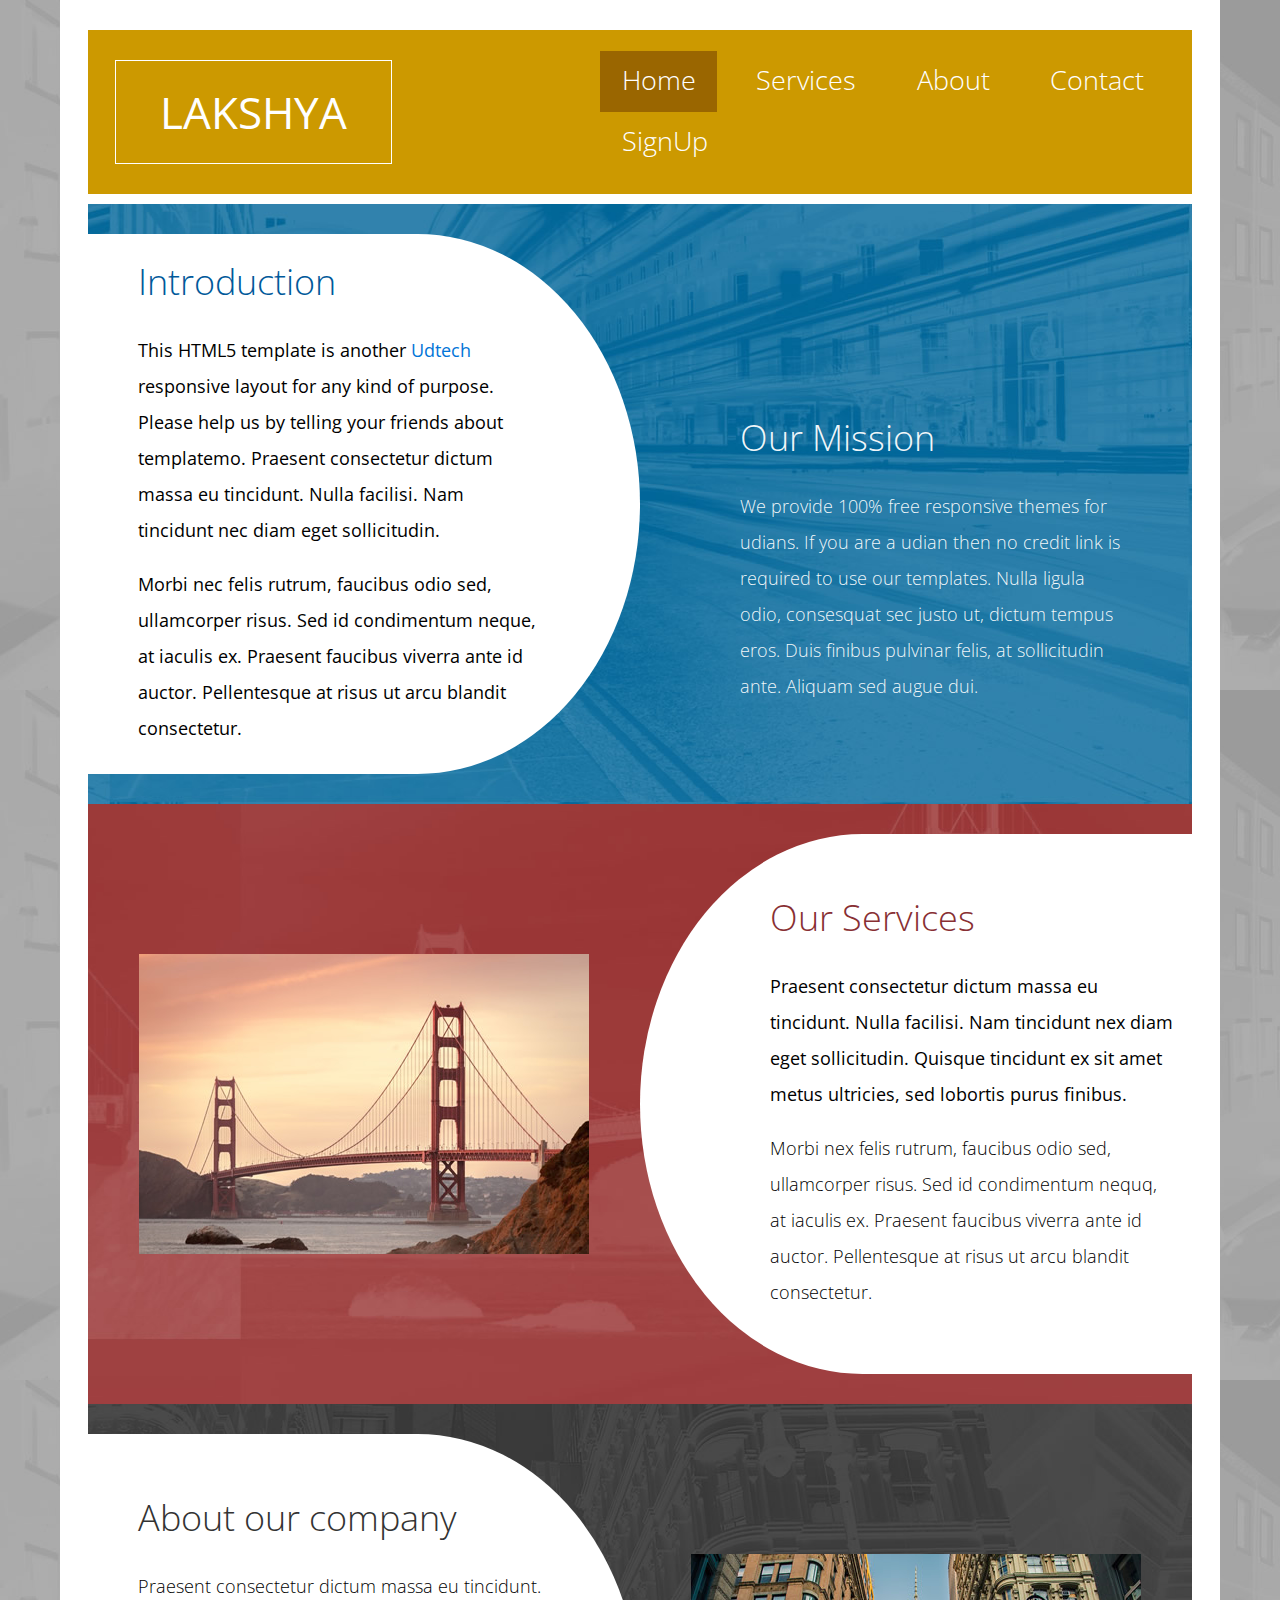
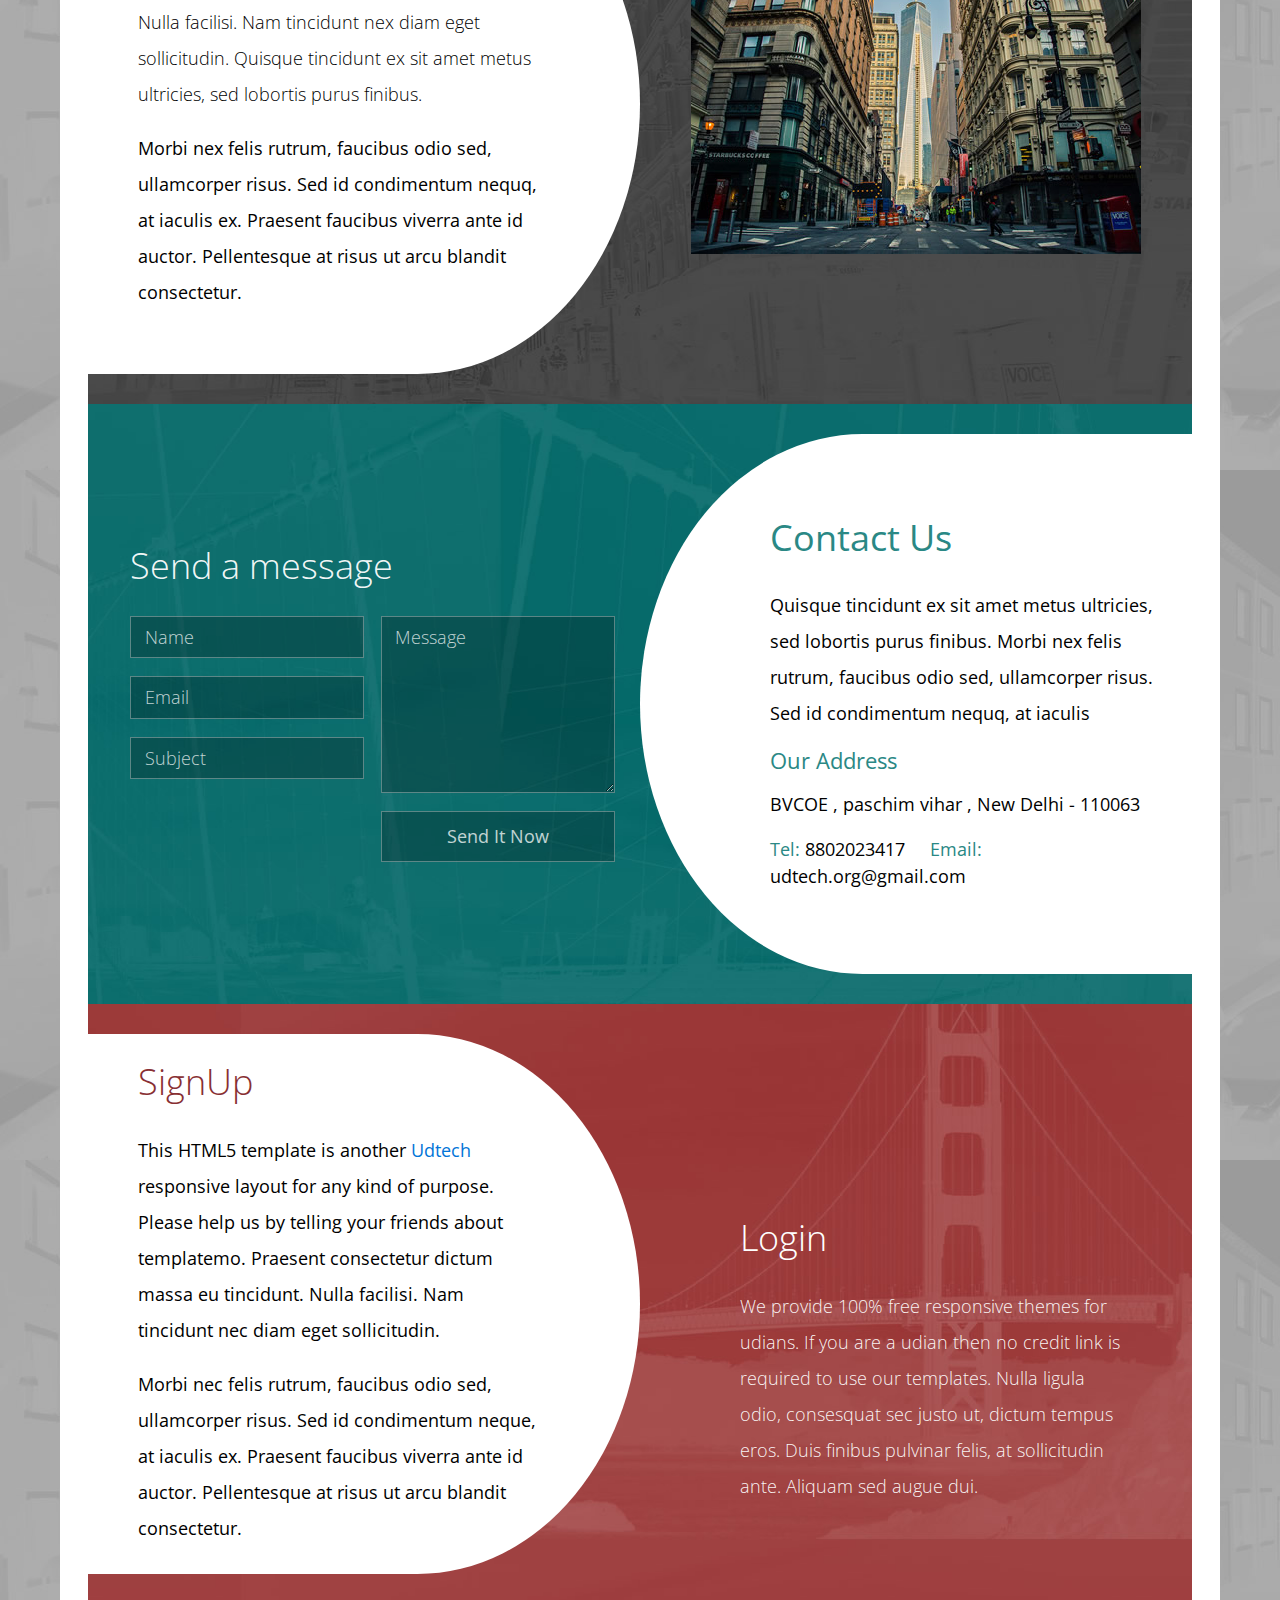
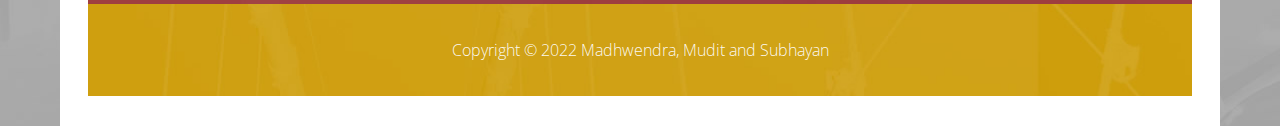
<file: index.html>
<!DOCTYPE html>
<html lang="en">

<head>
    <meta charset="utf-8">
    <meta http-equiv="X-UA-Compatible" content="IE=edge">
    <meta name="viewport" content="width=device-width, initial-scale=1">

    <title>Lakshya Forum</title>

    <link rel="stylesheet" href="http://fonts.googleapis.com/css?family=Open+Sans:300,400">
    <!-- Google web font "Open Sans" -->
    <link rel="stylesheet" href="bootstrap.min.css">
    <!-- Bootstrap style -->
    <link rel="stylesheet" href="templatemo-style.css">
    <!-- Templatemo style -->


</head>

<body>
    <div class="container tm-container">

        <div class="row navbar-row">
            <div class="col-xs-12 col-sm-12 col-md-12 col-lg-12 col-xl-12 navbar-container">

                <a href="javascript:void(0)" class="navbar-brand" id="go-to-top">Lakshya</a>

                <nav class="navbar navbar-full">

                    <div class="collapse navbar-toggleable-md" id="tmNavbar">

                        <ul class="nav navbar-nav">
                            <li class="nav-item">
                                <a class="nav-link" href="#tm-section-1">Home</a>
                            </li>
                            <li class="nav-item">
                                <a class="nav-link" href="#tm-section-2">Services</a>
                            </li>
                            <li class="nav-item">
                                <a class="nav-link" href="#tm-section-3">About</a>
                            </li>
                            <li class="nav-item">
                                <a class="nav-link" href="#tm-section-4">Contact</a>
                            </li>
                        </ul>
                        <ul class="nav navbar-nav">
                            <li class="nav-item">
                                <a class="nav-link" href="#tm-section-5">SignUp</a>
                            </li>
                        </ul>

                    </div>

                </nav>

                <button class="navbar-toggler hidden-lg-up" type="button" data-toggle="collapse" data-target="#tmNavbar">
                        &#9776;
                    </button>

            </div>
        </div>


        <div class="tm-page-content">

            <!-- #home -->
            <section id="tm-section-1" class="row tm-section">

                <div class="tm-white-curve-left col-xs-12 col-sm-12 col-md-12 col-lg-7 col-xl-6">
                    <div class="tm-white-curve-left-rec"></div>
                    <div class="tm-white-curve-left-circle"></div>
                    <div class="tm-white-curve-text">
                        <h2 class="tm-section-header blue-text">Introduction</h2>
                        <p>
                            This HTML5 template is another <a rel="nofollow" href="https://github.com/uditkumar489/Handcrafted-Website-Templates/tree/master/Strip%20home" target="_parent">Udtech</a> responsive layout for any kind of purpose. Please help
                            us by telling your friends about templatemo. Praesent consectetur dictum massa eu tincidunt. Nulla facilisi. Nam tincidunt nec diam eget sollicitudin.
                        </p>
                        <p>
                            Morbi nec felis rutrum, faucibus odio sed, ullamcorper risus. Sed id condimentum neque, at iaculis ex. Praesent faucibus viverra ante id auctor. Pellentesque at risus ut arcu blandit consectetur.
                        </p>
                    </div>
                </div>

                <div class="tm-home-right col-xs-12 col-sm-12 col-md-12 col-lg-5 col-xl-6">
                    <h2 class="tm-section-header">Our Mission</h2>
                    <p class="thin-font">We provide 100% free responsive themes for udians. If you are a udian then no credit link is required to use our templates. Nulla ligula odio, consesquat sec justo ut, dictum tempus eros. Duis finibus pulvinar felis, at sollicitudin
                        ante. Aliquam sed augue dui.</p>
                </div>

            </section>
            <!-- #home -->

            <!-- #services -->
            <section id="tm-section-2" class="row tm-section">
                <div class="tm-flex-center col-xs-12 col-sm-6 col-md-6 col-lg-5 col-xl-6">
                    <img src="img/strip-01.jpg" alt="Image" class="img-fluid tm-img">
                </div>

                <div class="tm-white-curve-right col-xs-12 col-sm-6 col-md-6 col-lg-7 col-xl-6">

                    <div class="tm-white-curve-right-circle"></div>
                    <div class="tm-white-curve-right-rec"></div>

                    <div class="tm-white-curve-text">
                        <h2 class="tm-section-header red-text">Our Services</h2>
                        <p>Praesent consectetur dictum massa eu tincidunt. Nulla facilisi. Nam tincidunt nex diam eget sollicitudin. Quisque tincidunt ex sit amet metus ultricies, sed lobortis purus finibus.</p>
                        <p class="thin-font">Morbi nex felis rutrum, faucibus odio sed, ullamcorper risus. Sed id condimentum nequq, at iaculis ex. Praesent faucibus viverra ante id auctor. Pellentesque at risus ut arcu blandit consectetur.</p>
                    </div>

                </div>
            </section>
            <!-- #services -->

            <!-- #about -->
            <section id="tm-section-3" class="row tm-section">
                <div class="tm-white-curve-left col-xs-12 col-sm-6 col-md-6 col-lg-7 col-xl-6">
                    <div class="tm-white-curve-left-rec">

                    </div>
                    <div class="tm-white-curve-left-circle">

                    </div>
                    <div class="tm-white-curve-text">
                        <h2 class="tm-section-header gray-text">About our company</h2>
                        <p class="thin-font">Praesent consectetur dictum massa eu tincidunt. Nulla facilisi. Nam tincidunt nex diam eget sollicitudin. Quisque tincidunt ex sit amet metus ultricies, sed lobortis purus finibus.</p>
                        <p>Morbi nex felis rutrum, faucibus odio sed, ullamcorper risus. Sed id condimentum nequq, at iaculis ex. Praesent faucibus viverra ante id auctor. Pellentesque at risus ut arcu blandit consectetur.</p>
                    </div>

                </div>
                <div class="tm-flex-center col-xs-12 col-sm-6 col-md-6 col-lg-5 col-xl-6">
                    <img src="img/strip-02.jpg" alt="Image" class="img-fluid tm-img">
                </div>
            </section>
            <!-- #about -->

            <!-- #contact -->
            <section id="tm-section-4" class="row tm-section">
                <div class="col-xs-12 col-sm-6 col-md-6 col-lg-5 col-xl-6 tm-contact-left">
                    <h2 class="tm-section-header thin-font col-xs-12 col-sm-12 col-md-12 col-lg-12 col-xl-12">Send a message</h2>
                    <form action="index.html" method="post" class="contact-form">

                        <div class="col-xs-12 col-sm-6 col-md-6 col-lg-12 col-xl-6 tm-contact-form-left">
                            <div class="form-group">
                                <input type="text" id="contact_name" name="contact_name" class="form-control" placeholder="Name" required/>
                            </div>
                            <div class="form-group">
                                <input type="email" id="contact_email" name="contact_email" class="form-control" placeholder="Email" required/>
                            </div>
                            <div class="form-group">
                                <input type="text" id="contact_subject" name="contact_subject" class="form-control" placeholder="Subject" required/>
                            </div>
                        </div>
                        <div class="col-xs-12 col-sm-6 col-md-6 col-lg-12 col-xl-6 tm-contact-form-right">
                            <div class="form-group">
                                <textarea id="contact_message" name="contact_message" class="form-control" rows="6" placeholder="Message" required></textarea>
                            </div>

                            <button type="submit" class="btn submit-btn">Send It Now</button>
                        </div>

                    </form>
                </div>

                <div class="tm-white-curve-right col-xs-12 col-sm-6 col-md-6 col-lg-7 col-xl-6">

                    <div class="tm-white-curve-right-circle"></div>
                    <div class="tm-white-curve-right-rec"></div>

                    <div class="tm-white-curve-text">

                        <h2 class="tm-section-header green-text">Contact Us</h2>
                        <p>Quisque tincidunt ex sit amet metus ultricies, sed lobortis purus finibus. Morbi nex felis rutrum, faucibus odio sed, ullamcorper risus. Sed id condimentum nequq, at iaculis</p>

                        <h3 class="tm-section-subheader green-text">Our Address</h3>
                        <address>
                                BVCOE , paschim vihar , New Delhi - 110063
                            </address>

                        <div class="contact-info-links-container">
                            <span class="green-text contact-info">
                                	Tel: <a href="tel:0100200340" class="contact-info-link">8802023417</a></span>
                            <span class="green-text contact-info">
                                	Email: <a href="mailto:info@company.com" class="contact-info-link">udtech.org@gmail.com</a></span>
                        </div>

                    </div>

                </div>

            </section>
            <!-- #contact -->
            <section id="tm-section-5" class="row tm-section">

                <div class="tm-white-curve-left col-xs-12 col-sm-12 col-md-12 col-lg-7 col-xl-6">
                    <div class="tm-white-curve-left-rec"></div>
                    <div class="tm-white-curve-left-circle"></div>
                    <div class="tm-white-curve-text">
                        <h2 class="tm-section-header blue-text"><a class="sign-up" href="signup/signup.html">SignUp</a></h2>
                        <p>
                            This HTML5 template is another <a rel="nofollow" href="https://github.com/uditkumar489/Handcrafted-Website-Templates/tree/master/Strip%20home" target="_parent">Udtech</a> responsive layout for any kind of purpose. Please help
                            us by telling your friends about templatemo. Praesent consectetur dictum massa eu tincidunt. Nulla facilisi. Nam tincidunt nec diam eget sollicitudin.
                        </p>
                        <p>
                            Morbi nec felis rutrum, faucibus odio sed, ullamcorper risus. Sed id condimentum neque, at iaculis ex. Praesent faucibus viverra ante id auctor. Pellentesque at risus ut arcu blandit consectetur.
                        </p>
                    </div>
                </div>

                <div class="tm-home-right col-xs-12 col-sm-12 col-md-12 col-lg-5 col-xl-6">
                    <h2 class="tm-section-header"><a class="log-up" href="signup/signup.html">Login</a></h2>
                    <p class="thin-font">We provide 100% free responsive themes for udians. If you are a udian then no credit link is required to use our templates. Nulla ligula odio, consesquat sec justo ut, dictum tempus eros. Duis finibus pulvinar felis, at sollicitudin
                        ante. Aliquam sed augue dui.</p>
                </div>

            </section>
            <!-- footer -->
            <footer class="row tm-footer">

                <div class="col-xs-12 col-sm-12 col-md-12 col-lg-12 col-xl-12">

                    <p class="text-xs-center tm-footer-text">Copyright &copy; 2022 Madhwendra, Mudit and Subhayan</p>

                </div>

            </footer>

        </div>

    </div>
    <!-- .container -->

    <!-- load JS files -->

    <script src="js/jquery-1.11.3.min.js"></script>

    <script src="https://www.atlasestateagents.co.uk/javascript/tether.min.js"></script>
    <!-- Tether for Bootstrap, http://stackoverflow.com/questions/34567939/how-to-fix-the-error-error-bootstrap-tooltips-require-tether-http-github-h -->
    <script src="js/bootstrap.min.js"></script>
    <!-- Bootstrap (http://v4-alpha.getbootstrap.com/) -->
    <script src="js/jquery.singlePageNav.min.js"></script>
    <!-- Single Page Nav (https://github.com/ChrisWojcik/single-page-nav) -->

    <!-- Templatemo scripts -->
    <script>
        var bigNavbarHeight = 90;
        var smallNavbarHeight = 68;
        var navbarHeight = bigNavbarHeight;

        $(document).ready(function() {

            var topOffset = 180;

            $(window).scroll(function() {

                if ($(this).scrollTop() > topOffset) {
                    $(".navbar-container").addClass("sticky");
                } else {
                    $(".navbar-container").removeClass("sticky");
                }

            });

            /* Single page nav
            -----------------------------------------*/

            if ($(window).width() < 992) {
                navbarHeight = smallNavbarHeight;
            }

            $('#tmNavbar').singlePageNav({
                'currentClass': "active",
                offset: navbarHeight
            });


            /* Collapse menu after click 
               http://stackoverflow.com/questions/14203279/bootstrap-close-responsive-menu-on-click
            ----------------------------------------------------------------------------------------*/

            $('#tmNavbar').on("click", "a", null, function() {
                $('#tmNavbar').collapse('hide');
            });

            // Handle nav offset upon window resize
            $(window).resize(function() {
                if ($(window).width() < 992) {
                    navbarHeight = smallNavbarHeight;
                } else {
                    navbarHeight = bigNavbarHeight;
                }

                $('#tmNavbar').singlePageNav({
                    'currentClass': "active",
                    offset: navbarHeight
                });
            });


            /*  Scroll to top
                http://stackoverflow.com/questions/5580350/jquery-cross-browser-scroll-to-top-with-animation
            --------------------------------------------------------------------------------------------------*/
            $('#go-to-top').each(function() {
                $(this).click(function() {
                    $('html,body').animate({
                        scrollTop: 0
                    }, 'slow');
                    return false;
                });
            });

        });
    </script>

</body>

</html>
</file>
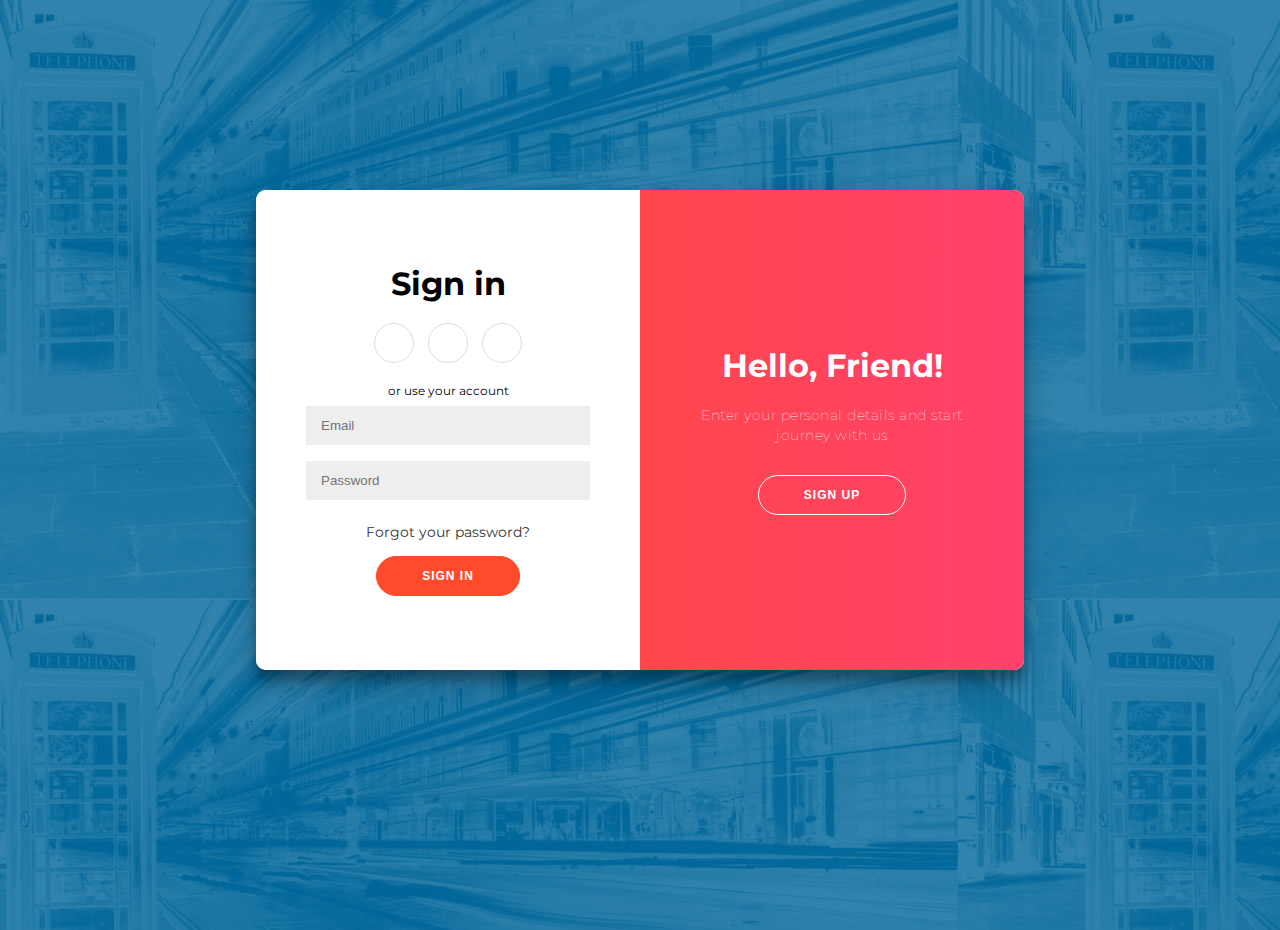
<file: signup/signup.html>
<!DOCTYPE html>
<html lang="en">

<head>
    <meta charset="UTF-8">
    <meta http-equiv="X-UA-Compatible" content="IE=edge">
    <meta name="viewport" content="width=device-width, initial-scale=1.0">
    <title>LOGIN/SIGNUP</title>
    <link rel="stylesheet" href="styles.css">
</head>

<body>



    <div class="container" id="container">
        <div class="form-container sign-up-container">
            <form action="#">
                <h1>Create Account</h1>
                <div class="social-container">
                    <a href="#" class="social"><i class="fab fa-facebook-f"></i></a>
                    <a href="#" class="social"><i class="fab fa-google-plus-g"></i></a>
                    <a href="#" class="social"><i class="fab fa-linkedin-in"></i></a>
                </div>
                <span>or use your email for registration</span>
                <input type="text" placeholder="Name" />
                <input type="email" placeholder="Email" />
                <input type="password" placeholder="Password" />
                <button>Sign Up</button>
            </form>
        </div>
        <div class="form-container sign-in-container">
            <form action="#">
                <h1>Sign in</h1>
                <div class="social-container">
                    <a href="#" class="social"><i class="fab fa-facebook-f"></i></a>
                    <a href="#" class="social"><i class="fab fa-google-plus-g"></i></a>
                    <a href="#" class="social"><i class="fab fa-linkedin-in"></i></a>
                </div>
                <span>or use your account</span>
                <input type="email" placeholder="Email" />
                <input type="password" placeholder="Password" />
                <a href="#">Forgot your password?</a>
                <button>Sign In</button>
            </form>
        </div>
        <div class="overlay-container">
            <div class="overlay">
                <div class="overlay-panel overlay-left">
                    <h1>Welcome Back!</h1>
                    <p>To keep connected with us please login with your personal info</p>
                    <button class="ghost" id="signIn">Sign In</button>
                </div>
                <div class="overlay-panel overlay-right">
                    <h1>Hello, Friend!</h1>
                    <p>Enter your personal details and start journey with us</p>
                    <button class="ghost" id="signUp">Sign Up</button>
                </div>
            </div>
        </div>
    </div>

    <footer>

    </footer>
    <script src="act.js"></script>

</body>

</html>
</file>
<file: templatemo-style.css>
a {
    transition: all 0.3s ease;
}

button:focus {
    outline: none;
}

a:hover,
a:focus {
    color: #0275d8;
    text-decoration: none;
    outline: none;
}

ul,
h1 {
    padding: 0;
    margin: 0;
}

html {
    font-size: 18px;
}

body {
    background: url(../img/strip-bg.jpg);
    color: rgba(255, 255, 255, 0.95);
    font-family: 'Open Sans', Helvetica, Arial, sans-serif;
    padding-left: 60px;
    padding-right: 60px;
    /*overflow-x: hidden;*/
}

p {
    line-height: 2;
}

p:last-child {
    margin-bottom: 0;
}

.tm-img {
    padding: 15px;
}

.tm-footer-text {
    font-size: 0.9em;
    margin-bottom: 0;
    padding: 30px 15px;
}

.tm-footer a {
    color: #fff;
}

.tm-container {
    background-color: white;
    padding: 30px 45px;
    max-width: 1600px;
}

.navbar-row {
    position: relative;
}

.navbar-container {
    background-color: #cc9900;
    font-size: 1em;
    position: absolute;
    display: -webkit-flex;
    display: -ms-flexbox;
    display: flex;
    -webkit-justify-content: space-between;
    -ms-flex-pack: justify;
    justify-content: space-between;
    -webkit-align-items: center;
    -ms-flex-align: center;
    align-items: center;
    padding: 40px;
    z-index: 1000;
}

.navbar {
    color: white;
    font-size: 1em;
    padding: 0;
}

.navbar-container.sticky {
    background-color: rgba(204, 153, 0, 0.9);
    position: fixed;
    top: 0;
    left: 0;
    right: 0;
    margin: 0 auto;
    z-index: 1000;
    font-size: 0.6em;
    padding: 1em 2em;
}

.navbar-container.sticky .navbar-brand {
    padding: 0.285em 1em;
}

.navbar-brand {
    color: white;
    /*display: inline-block;*/
    font-size: 3em;
    margin: 0;
    text-transform: uppercase;
    padding: 0.56em 1.3em;
    border: 1px solid white;
}

.navbar-brand:hover,
.navbar-brand:focus {
    color: white;
}

.nav-item {
    float: left;
    list-style: none;
    font-size: 1.8em;
}

.navbar-nav .nav-link,
.navbar-nav .nav-link:focus {
    color: white;
    display: block;
    font-weight: 300;
    padding: 0.625em 1.43em;
    transition: all 0.3s ease;
}

.navbar-nav .nav-link:hover,
.navbar-nav .nav-link.active {
    background-color: #9a6600;
    color: white;
    text-decoration: none;
}

.tm-page-content {
    margin-top: 255px;
}

.tm-home-right {
    padding: 100px 70px 100px 100px;
    display: -webkit-flex;
    display: -ms-flexbox;
    display: flex;
    -webkit-flex-direction: column;
    -ms-flex-direction: column;
    flex-direction: column;
    -webkit-justify-content: flex-end;
    -ms-flex-pack: end;
    justify-content: flex-end;
}

.tm-section {
    background-position: bottom right;
    background-size: cover;
    background-repeat: no-repeat;
    display: -webkit-flex;
    display: -ms-flexbox;
    display: flex;
    height: 600px;
}

#tm-section-1 {
    background-image: url(img/strip-bg-01.jpg);
}

#tm-section-2 {
    background-image: url(img/strip-bg-02.jpg);
}

#tm-section-3 {
    background-image: url(img/strip-bg-03.jpg);
}

#tm-section-4 {
    background-image: url(img/strip-bg-04.jpg);
}

.tm-footer {
    background-image: url(img/strip-bg-05.jpg);
    font-weight: 300;
    display: -webkit-flex;
    display: -ms-flexbox;
    display: flex;
    -webkit-align-items: center;
    -ms-flex-align: center;
    align-items: center;
}

.tm-section-header {
    font-weight: 300;
    margin-bottom: 30px;
}

.tm-white-curve-left,
.tm-white-curve-right {
    color: black;
    margin-top: 30px;
    margin-bottom: 30px;
}

#tm-section-5 {
    background-image: url(img/strip-bg-02.jpg);
}


/* Fix for Safari 9.0.3 on Mac */

.tm-white-curve-right {
    margin-right: -1px;
}

.tm-white-curve-left,
.tm-white-curve-right {
    display: -webkit-flex;
    display: -ms-flexbox;
    display: flex;
    padding-left: 0;
}

.tm-white-curve-left-rec,
.tm-white-curve-left-circle,
.tm-white-curve-right-rec,
.tm-white-curve-right-circle {
    position: absolute;
    background-color: white;
    height: 100%;
}

.tm-white-curve-left-rec,
.tm-white-curve-right-rec {
    width: 300px;
}

.tm-white-curve-left-circle {
    width: 520px;
    right: 0;
    border-top-right-radius: 50%;
    border-bottom-right-radius: 50%;
}

.tm-white-curve-right-rec {
    padding-right: 0;
    right: 0;
}

.tm-white-curve-right-circle {
    width: 520px;
    border-top-left-radius: 50%;
    border-bottom-left-radius: 50%;
}

.tm-white-curve-text {
    display: -webkit-flex;
    display: -ms-flexbox;
    display: flex;
    -webkit-flex-direction: column;
    -ms-flex-direction: column;
    flex-direction: column;
    -webkit-justify-content: center;
    -ms-flex-pack: center;
    justify-content: center;
    padding-left: 50px;
    width: 85%;
    position: relative;
    z-index: 100;
}

.tm-white-curve-right>.tm-white-curve-text {
    margin-right: 0;
    margin-left: auto;
}

.tm-flex-center {
    display: -webkit-flex;
    display: -ms-flexbox;
    display: flex;
    -webkit-align-items: center;
    -ms-flex-align: center;
    align-items: center;
    -webkit-justify-content: center;
    -ms-flex-pack: center;
    justify-content: center;
}

.thin-font {
    font-weight: 300;
}

.tm-contact-left {
    display: -webkit-flex;
    display: -ms-flexbox;
    display: flex;
    -webkit-flex-direction: column;
    -ms-flex-direction: column;
    flex-direction: column;
    -webkit-justify-content: center;
    -ms-flex-pack: center;
    justify-content: center;
    padding: 60px;
}

.tm-contact-form-left {
    padding-right: 0;
}

.tm-contact-form-right {
    padding-right: 0;
}

.sign-up {
    color: #882f33;
}

.log-up {
    color: #fff;
}

.form-control::-webkit-input-placeholder {
    /* Chrome/Opera/Safari */
    color: rgba(255, 255, 255, 0.75);
    font-weight: 300;
}

.form-control::-moz-placeholder {
    /* Firefox 19+ */
    color: rgba(255, 255, 255, 0.75);
    font-weight: 300;
}

.form-control:-ms-input-placeholder {
    /* IE 10+ */
    color: rgba(255, 255, 255, 0.75);
    font-weight: 300;
}

.form-control:-moz-placeholder {
    /* Firefox 18- */
    color: rgba(255, 255, 255, 0.75);
    font-weight: 300;
}

.form-control,
.submit-btn {
    border-radius: 0;
    color: rgba(255, 255, 255, 0.75);
    background-color: rgba(0, 0, 0, 0.24);
    border: 1px solid rgba(204, 204, 204, 0.43);
}

.form-control:focus,
.submit-btn:focus {
    border-color: #2C9798;
}

.btn {
    transition: all 0.3s ease;
}

.submit-btn {
    padding-top: 0.6rem;
    padding-bottom: 0.6rem;
    width: 100%;
}

.submit-btn:hover,
.submit-btn:focus,
.submit-btn:active,
.submit-btn.active.focus,
.submit-btn.active:focus,
.submit-btn.active:hover,
.submit-btn:active.focus,
.submit-btn:active:focus,
.submit-btn:active:hover {
    color: #040404;
    background-color: rgba(255, 255, 255, 0.46);
    border-color: #F3F3F3;
}

.tm-section-subheader {
    font-size: 1.2rem;
    margin-bottom: 1rem;
}

.blue-text {
    color: #00599a;
}

.red-text {
    color: #882f33;
}

.gray-text {
    color: #333333;
}

.green-text {
    color: #2A8885;
    font-weight: 400;
}

.contact-info-link {
    color: black;
}

.contact-info {
    margin-right: 20px;
}

.contact-info:last-child {
    margin-right: 0;
}

.contact-info-link:focus,
.contact-info-link:hover {
    color: #2A8885;
    text-decoration: none;
}

@media screen and (max-width: 1400px) {
    .navbar-nav .nav-link,
    .navbar-nav .nav-link:focus {
        padding: 0.4em 0.8em;
    }
    .navbar-brand {
        padding: 0.4em 1em;
    }
    .navbar-container {
        font-size: 0.82em;
        padding: 1.4em 1.8em;
    }
    .tm-page-content {
        margin-top: 174px;
    }
}

@media screen and (max-width: 1300px) {
    .tm-white-curve-left-circle,
    .tm-white-curve-right-circle {
        width: 445px;
    }
    .tm-contact-left {
        padding: 25px;
    }
}

@media screen and (max-width: 1199px) {
    .navbar-container {
        font-size: 0.6em;
    }
    .tm-page-content {
        margin-top: 135px;
    }
    .tm-home-right {
        padding: 80px 50px 50px 60px;
    }
    .contact-info {
        margin-right: 10px;
    }
}

@media screen and (max-width: 1060px) {
    .tm-section {
        display: block;
        height: auto;
    }
    .tm-section .col-lg-7,
    .tm-section .col-lg-5 {
        width: 100%;
    }
    .tm-white-curve-left-rec,
    .tm-white-curve-right-rec {
        width: 60%;
    }
    .tm-white-curve-text {
        padding-top: 2em;
        padding-bottom: 2em;
    }
    .tm-white-curve-left-circle,
    .tm-white-curve-right-circle {
        width: 50%;
    }
    .tm-white-curve-left-circle {
        right: 1em;
    }
    .tm-white-curve-right-circle {
        left: 1em;
    }
    #tm-section-2,
    #tm-section-3 {
        display: -webkit-flex;
        display: -ms-flexbox;
        display: flex;
        -webkit-flex-direction: column;
        -ms-flex-direction: column;
        flex-direction: column;
        -webkit-justify-content: center;
        -ms-flex-pack: center;
        justify-content: center;
    }
    .tm-img {
        padding: 30px;
    }
}

@media screen and (max-width: 991px) {
    .tm-page-content {
        margin-top: 100px;
    }
    .navbar-container .navbar-brand {
        padding: 0.285em 1em;
    }
    .navbar-nav .nav-item {
        float: none;
    }
    .navbar-brand {
        display: block;
        float: left;
        font-size: 2em;
    }
    .navbar {
        position: absolute;
        right: 0;
        top: 77px;
        background-color: #cc9900;
        text-align: right;
        width: 20em;
    }
    .navbar-container.sticky .navbar {
        top: 68px;
    }
    .navbar-nav .nav-item+.nav-item {
        margin-left: 0;
    }
    .navbar-toggler {
        display: block;
        float: right;
    }
}

@media screen and (max-width: 800px) {
    body {
        background: none;
        padding-left: 0;
        padding-right: 0;
    }
}

@media screen and (max-width: 550px) {
    .tm-container {
        padding-left: 30px;
        padding-right: 30px;
    }
}

@media screen and (max-width: 480px) {
    .tm-white-curve-text {
        padding: 1.5em 1em;
    }
    .tm-white-curve-right>.tm-white-curve-text {
        padding-right: 0;
        padding-left: 2em;
    }
    .tm-section-header {
        font-size: 1.8em;
        margin-bottom: 0.5em;
    }
    .tm-home-right {
        padding: 2em;
    }
}
</file>
<file: signup/styles.css>
@import url('https://fonts.googleapis.com/css?family=Montserrat:400,800');
* {
    box-sizing: border-box;
}

body {
    background: #f6f5f7;
    display: flex;
    justify-content: center;
    align-items: center;
    flex-direction: column;
    font-family: 'Montserrat', sans-serif;
    height: 100vh;
    margin: -20px 0 50px;
}

h1 {
    font-weight: bold;
    margin: 0;
}

h2 {
    text-align: center;
}

p {
    font-size: 14px;
    font-weight: 100;
    line-height: 20px;
    letter-spacing: 0.5px;
    margin: 20px 0 30px;
}

span {
    font-size: 12px;
}

a {
    color: #333;
    font-size: 14px;
    text-decoration: none;
    margin: 15px 0;
}

button {
    border-radius: 20px;
    border: 1px solid #FF4B2B;
    background-color: #FF4B2B;
    color: #FFFFFF;
    font-size: 12px;
    font-weight: bold;
    padding: 12px 45px;
    letter-spacing: 1px;
    text-transform: uppercase;
    transition: transform 80ms ease-in;
}

button:active {
    transform: scale(0.95);
}

button:focus {
    outline: none;
}

button.ghost {
    background-color: transparent;
    border-color: #FFFFFF;
}

form {
    background-color: #FFFFFF;
    display: flex;
    align-items: center;
    justify-content: center;
    flex-direction: column;
    padding: 0 50px;
    height: 100%;
    text-align: center;
}

input {
    background-color: #eee;
    border: none;
    padding: 12px 15px;
    margin: 8px 0;
    width: 100%;
}

.container {
    background-color: #fff;
    border-radius: 10px;
    box-shadow: 0 14px 28px rgba(0, 0, 0, 0.25), 0 10px 10px rgba(0, 0, 0, 0.22);
    position: relative;
    overflow: hidden;
    width: 768px;
    max-width: 100%;
    min-height: 480px;
}

.form-container {
    position: absolute;
    top: 0;
    height: 100%;
    transition: all 0.6s ease-in-out;
}

.sign-in-container {
    left: 0;
    width: 50%;
    z-index: 2;
}

.container.right-panel-active .sign-in-container {
    transform: translateX(100%);
}

.sign-up-container {
    left: 0;
    width: 50%;
    opacity: 0;
    z-index: 1;
}

.container.right-panel-active .sign-up-container {
    transform: translateX(100%);
    opacity: 1;
    z-index: 5;
    animation: show 0.6s;
}

@keyframes show {
    0%,
    49.99% {
        opacity: 0;
        z-index: 1;
    }
    50%,
    100% {
        opacity: 1;
        z-index: 5;
    }
}

.overlay-container {
    position: absolute;
    top: 0;
    left: 50%;
    width: 50%;
    height: 100%;
    overflow: hidden;
    transition: transform 0.6s ease-in-out;
    z-index: 100;
}

.container.right-panel-active .overlay-container {
    transform: translateX(-100%);
}

.overlay {
    background: #FF416C;
    background: -webkit-linear-gradient(to right, #FF4B2B, #FF416C);
    background: linear-gradient(to right, #FF4B2B, #FF416C);
    background-repeat: no-repeat;
    background-size: cover;
    background-position: 0 0;
    color: #FFFFFF;
    position: relative;
    left: -100%;
    height: 100%;
    width: 200%;
    transform: translateX(0);
    transition: transform 0.6s ease-in-out;
}

.container.right-panel-active .overlay {
    transform: translateX(50%);
}

.overlay-panel {
    position: absolute;
    display: flex;
    align-items: center;
    justify-content: center;
    flex-direction: column;
    padding: 0 40px;
    text-align: center;
    top: 0;
    height: 100%;
    width: 50%;
    transform: translateX(0);
    transition: transform 0.6s ease-in-out;
}

.overlay-left {
    transform: translateX(-20%);
}

.container.right-panel-active .overlay-left {
    transform: translateX(0);
}

.overlay-right {
    right: 0;
    transform: translateX(0);
}

.container.right-panel-active .overlay-right {
    transform: translateX(20%);
}

.social-container {
    margin: 20px 0;
}

.social-container a {
    border: 1px solid #DDDDDD;
    border-radius: 50%;
    display: inline-flex;
    justify-content: center;
    align-items: center;
    margin: 0 5px;
    height: 40px;
    width: 40px;
}

footer {
    background-color: #222;
    color: #fff;
    font-size: 14px;
    bottom: 0;
    position: fixed;
    left: 0;
    right: 0;
    text-align: center;
    z-index: 999;
}

footer p {
    margin: 10px 0;
}

footer i {
    color: red;
}

footer a {
    color: #3c97bf;
    text-decoration: none;
}

body {
    background-image: url(img/strip-bg-01.jpg);
}
</file>
